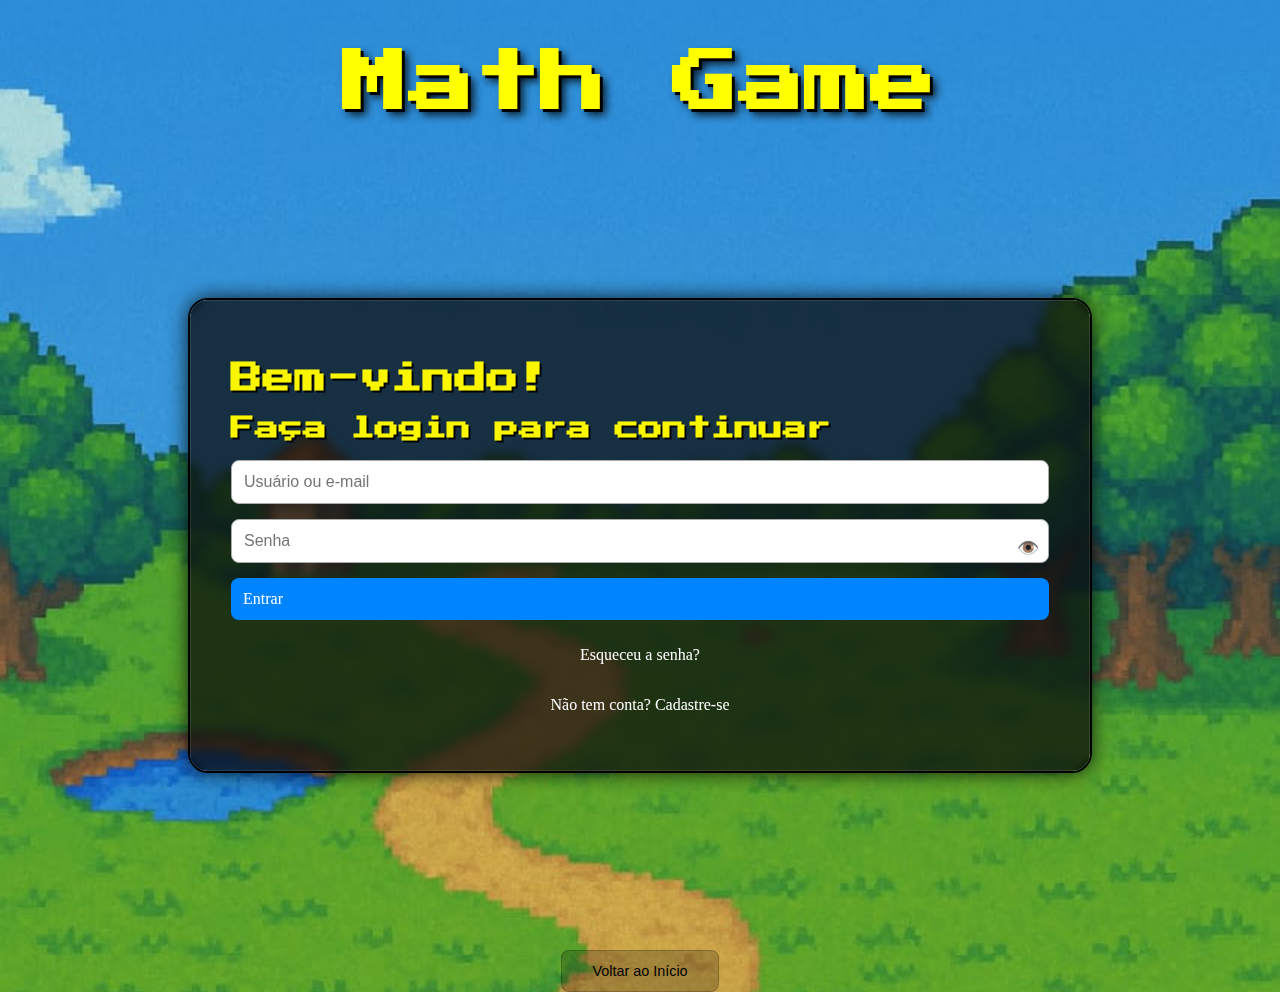
<file: index.html>
<!DOCTYPE html>
<html lang="pt-BR">
<head>
  <meta charset="UTF-8" />
  <meta name="viewport" content="width=device-width, initial-scale=1.0"/>
  <title>Site de Login - Math Game</title>
  <link href="https://fonts.googleapis.com/css2?family=Press+Start+2P&display=swap" rel="stylesheet">
  <link rel="stylesheet" href="login-estilo.css">
</head>
<body>
  <h1 class="titulo-jogo">Math Game</h1>

  <div class="main-content">
    <div class="container">
      <div class="form-side">

        <!-- Login -->
        <div id="login" class="page active">
          <h1>Bem-vindo!</h1>
          <h2>Faça login para continuar</h2>
          <form id="loginForm">
            <input type="text" name="usuario_ou_email" placeholder="Usuário ou e-mail" required />
            <!-- Campo de senha com ícone -->
            <div class="password-container">
              <input type="password" name="senha" id="loginSenha" placeholder="Senha" required />
              <span class="toggle-password" onclick="togglePassword('loginSenha', this)">👁️</span>
            </div>

            <a href="Jogo.html" class="menu-btn">Entrar</a>
            <p><a onclick="trocarPagina('esqueci')">Esqueceu a senha?</a></p>
            <p> <a onclick="trocarPagina('cadastro')">Não tem conta? Cadastre-se</a></p>
          </form>
        </div>
        <!-- Cadastro -->
        <div id="cadastro" class="page">
          <h1>Cadastro</h1>
          <form id="cadastroForm">
            <input type="text" name="nome_completo" placeholder="Nome completo" required />
            <input type="text" name="nome_usuario" placeholder="Nome no jogo" required />
            <input type="email" name="email" placeholder="E-mail" required />
            <!-- Senha com ícone -->
            <div class="password-container">
              <input type="password" name="senha" id="senhaCadastro" placeholder="Senha" required />
              <span class="toggle-password" onclick="togglePassword('senhaCadastro', this)">👁️</span>
            </div>
            <!-- Confirmar senha com ícone -->
            <div class="password-container">
              <input type="password" id="confirmarSenha" placeholder="Confirmar senha" required />
              <span class="toggle-password" onclick="togglePassword('confirmarSenha', this)">👁️</span>
            </div>

            <select name="serie" required>
              <option value="" disabled selected hidden>Selecione sua série</option>
              <option value="1EM">1º ano do Ensino Médio</option>
              <option value="2EM">2º ano do Ensino Médio</option>
              <option value="3EM">3º ano do Ensino Médio</option>
              <option value="3EM">3º ano do Ensino Médio</option>
            </select>
            <button type="submit">Cadastrar</button>
            <p> <a onclick="trocarPagina('login')">Já tem conta?Entrar</a></p>
          </form>
        </div>

        <!-- Esqueci senha -->
        <div id="esqueci" class="page">
          <h1>Recuperar senha</h1>
          <form id="esqueciForm">
            <input type="email" name="email" placeholder="E-mail" required />
            <input type="text" name="nome_usuario" placeholder="Nome no jogo" required />
            <button type="submit">Continuar</button>
            <p><a onclick="trocarPagina('login')">Voltar ao login</a></p>
          </form>
        </div>

        <!-- Redefinir senha -->
        <div id="redefinir" class="page">
          <h1>Nova senha</h1>
          <form id="redefinirForm">
            <!-- Nova senha com ícone -->
            <div class="password-container">
              <input type="password" name="novaSenha" id="novaSenha" placeholder="Nova senha" required />
              <span class="toggle-password" onclick="togglePassword('novaSenha', this)">👁️</span>
            </div>

            <!-- Confirmar nova senha com ícone -->
            <div class="password-container">
              <input type="password" id="confirmarNovaSenha" placeholder="Confirmar nova senha" required />
              <span class="toggle-password" onclick="togglePassword('confirmarNovaSenha', this)">👁️</span>
            </div>

            <button type="submit">Salvar</button>
          </form>
        </div>

      </div>
    </div>
  </div>
   <!-- Botão Voltar ao Início -->
 <div class="back-container">
  <a href="inicial_index.html" class="back-btn">Voltar ao Início</a>
</div>

  <script src="login-JavaScript.js"></script>
  <script>
    // Função para mostrar/ocultar senha
    function togglePassword(inputId, icon) {
      const input = document.getElementById(inputId);
      if (input.type === "password") {
        input.type = "text";
        icon.textContent = "🙈"; // ícone quando mostra
      } else {
        input.type = "password";
        icon.textContent = "👁️"; // ícone quando esconde
      }
    }
  </script>

  
</body>
</html>
</file>
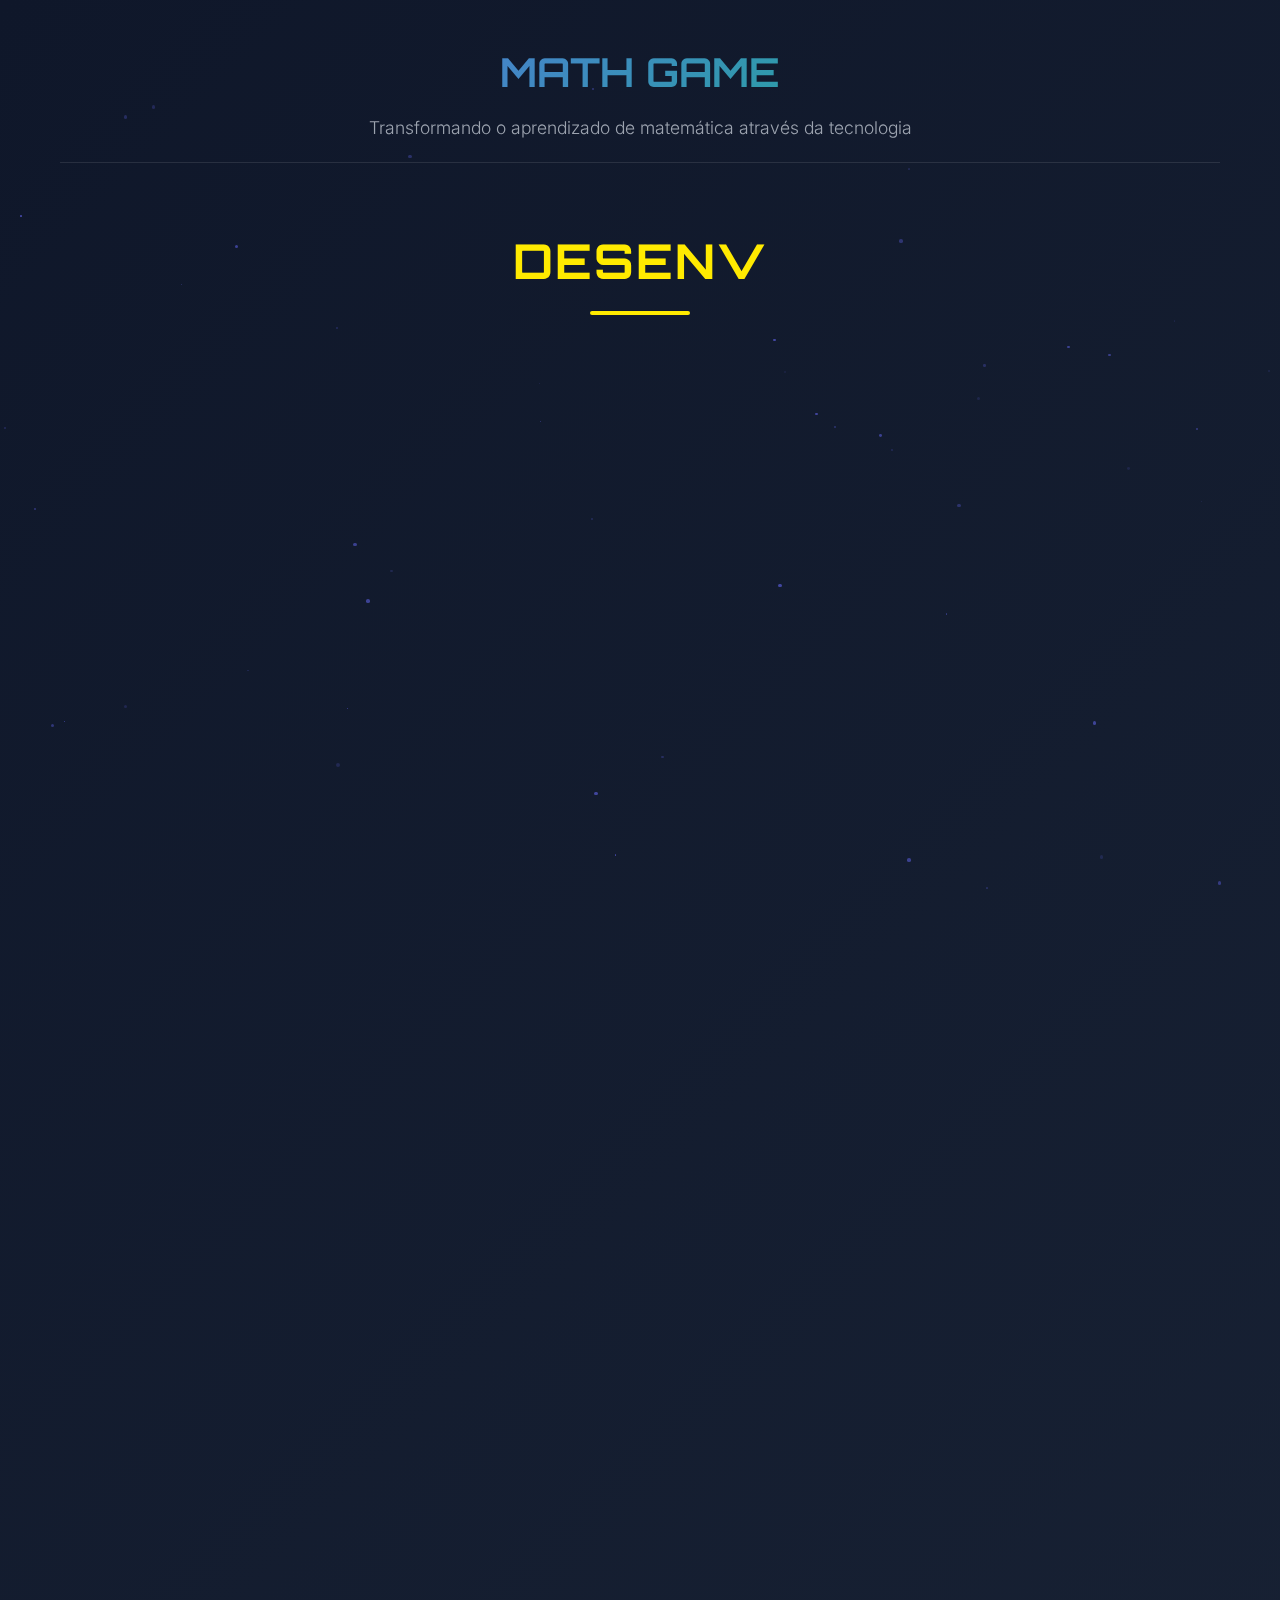
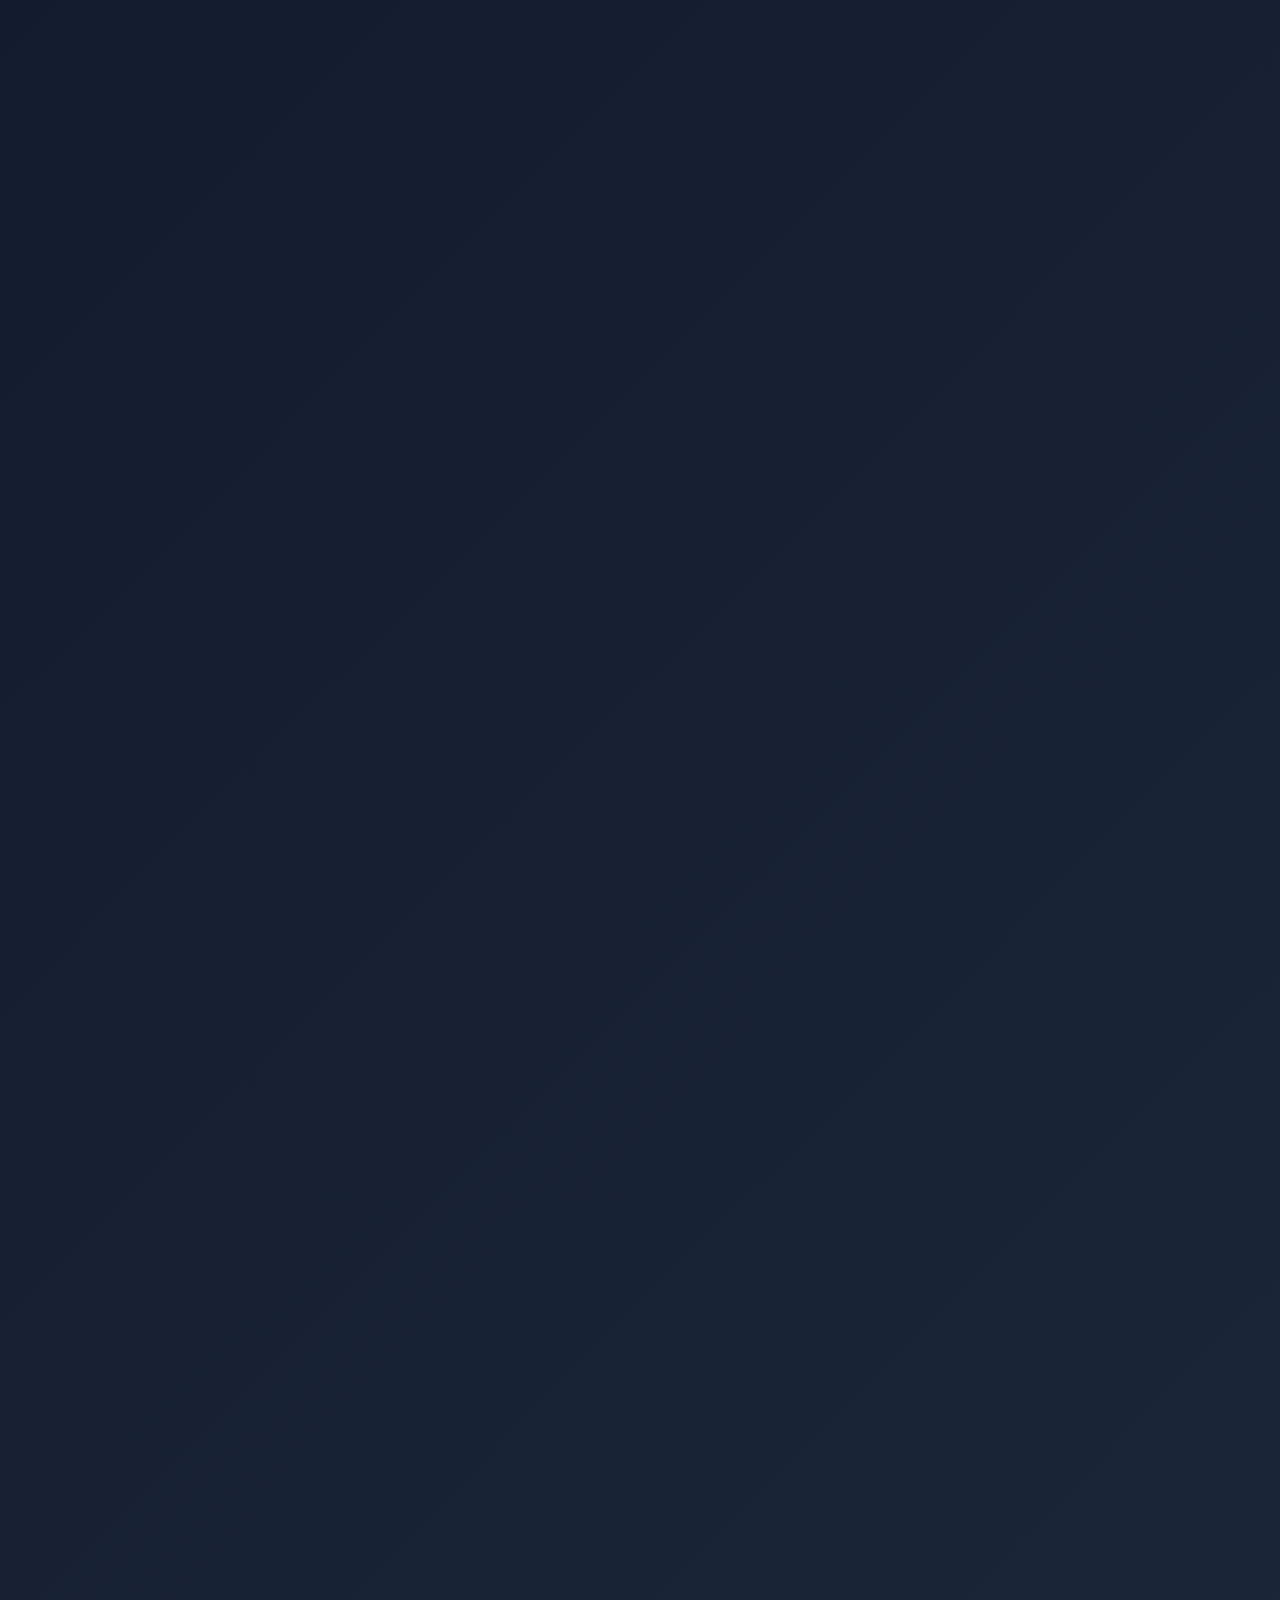
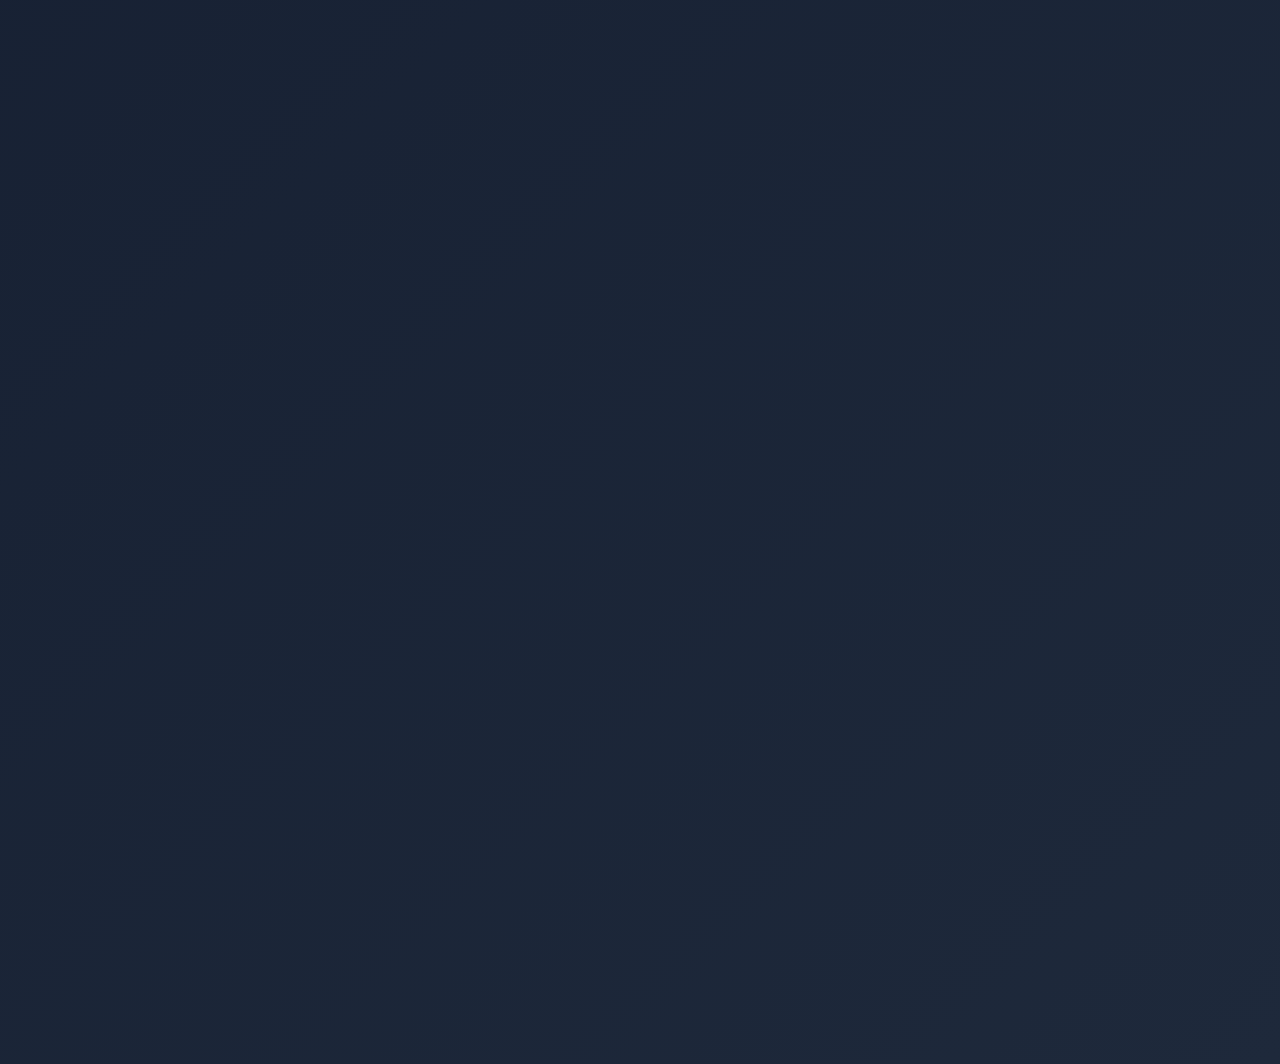
<file: Criadores.html>
<!DOCTYPE html>
<html lang="pt-BR">
<head>
    <meta charset="UTF-8">
    <meta name="viewport" content="width=device-width, initial-scale=1.0">
    <title>Criadores - Math Game</title>
    <link rel="stylesheet" href="Criadores.css">
    <link href="https://fonts.googleapis.com/css2?family=Inter:wght@300;400;500;600;700&family=Orbitron:wght@400;500;600;700&display=swap" rel="stylesheet">
</head>
<body>
    <!-- Efeito de partículas -->
    <div class="particles" id="particles"></div>

    <div class="container">
        <header class="header">
            <div class="logo">MATH GAME</div>
            <div class="subtitle">Transformando o aprendizado de matemática através da tecnologia</div>
        </header>

        <h1 class="pixel-title">Desenvolvedores</h1>

        <div class="developers-grid">
            <!-- Desenvolvedor 1 -->
            <div class="developer-card">
                <div class="developer-header">
                    <div class="developer-avatar">
                        <img src="Keila.jpeg" alt="Avatar do desenvolvedor">
                    </div>

                    <div class="developer-info">
                        <h2>Keila Rodrigues de Souza</h2>
                        <div class="developer-role">Programadora back-end, Front-end</div>
                    </div>
                </div>

                <div class="developer-details">
                    <h3>Contribuições no Projeto</h3>
                    <p>Idealizadora do projeto.</p>
                    <p>Back end e front end da pagina inicial para acessar o jogo.</p>
                    <p>auxiliou integrantes em tarefas a parte (Layout, documentação entre outros).</p>
                    <p>Banco de dados em php.</p>
                    <p> Game Design (Escola, Mapa, Casa).</p>

                    <h3>Habilidades Técnicas</h3>
                    <div class="qualities">
                        <span class="quality-tag">GitHub</span>
                        <span class="quality-tag">Back-end</span>
                        <span class="quality-tag">Front-end</span>
                        <span class="quality-tag">Bando de dados Mysql</span>
                    </div>

                    <h3>Sobre</h3>
                    <p>Sou estudante do 3º ano do Ensino Médio Técnico em Desenvolvimento de Sistemas, e futura acadêmica de Medicina Veterinária, Biologia e TI especializada em Front-end. Tenho interesse em programação, para telas sites. Além da área de tecnologia, também gosto de artesanato, especialmente amigurumi em crochê.</p>
                <div>
    <a href="https://www.linkedin.com/in/keila-souza-77b9b8375/" class="contact-btn" target="_blank">Entrar em Contato</a>
</div>

            <!-- Desenvolvedor 2 -->
            <div class="developer-card">
                <div class="developer-header">
                    <div class="developer-avatar">
                        <img src="Kath.jpeg" alt="Avatar do desenvolvedor">
                    </div>

                    <div class="developer-info">
                        <h2>Katharine</h2>
                        <div class="developer-role">Programadora back-end, Front-end</div>
                    </div>
                </div>

                <div class="developer-details">
                    <h3>Contribuições no Projeto</h3>
                    <p>Idealizadora do projeto.</p>
                    <p>Back end e front end da pagina inicial para acessar o jogo.</p>
                    <p>auxiliou integrantes em tarefas a parte (Layout, documentação entre outros).</p>
                    <p>Banco de dados em php.</p>
                    <p> Game Design (Escola, Mapa, Casa).</p>

                    <h3>Habilidades Técnicas</h3>
                    <div class="qualities">
                        <span class="quality-tag">GitHub</span>
                        <span class="quality-tag">Back-end</span>
                        <span class="quality-tag">Front-end</span>
                        <span class="quality-tag">Bando de dados Mysql</span>
                    </div>

                    <h3>Sobre</h3>
                    <p>(Breve apresentação).</p>
                </div>
                <a href="mailto:keilasouzarodrigues2007@email.com" class="contact-btn">Entrar em Contato</a>
            </div>

            <!-- Desenvolvedor 3 -->
            <div class="developer-card">
                <div class="developer-header">
                    <div class="developer-avatar">
                        <img src="Giovanna.jpeg" alt="Avatar do desenvolvedor">
                    </div>

                    <div class="developer-info">
                        <h2>Giovanna Albuquerque</h2>
                        <div class="developer-role">Front-end, Design Game, Prototipo</div>
                    </div>
                </div>

                <div class="developer-details">
                    <h3>Contribuições no Projeto</h3>
                    <p>Desenho em pixel art (Casas)</p>
                    <p>Front end da pagina informações sobre os criadores.</p>

                    <h3>Habilidades Técnicas</h3>
                    <div class="qualities">
                        <span class="quality-tag">Front-end</span>
                        <span class="quality-tag">Game Design</span>
                    </div>

                    <h3>Sobre</h3>
                    <p>(Breve apresentação).</p>
                </div>
                <a href="mailto:keilasouzarodrigues2007@email.com" class="contact-btn">Entrar em Contato</a>
            </div>

            <!-- Desenvolvedor 4 -->
            <div class="developer-card">
                <div class="developer-header">
                    <div class="developer-avatar">
                        <img src="Mathues.jpeg" alt="Avatar do desenvolvedor">
                    </div>

                    <div class="developer-info">
                        <h2>Matheus Souza de Aguiar</h2>
                        <div class="developer-role">Game Design</div>
                    </div>
                </div>

                <div class="developer-details">
                    <h3>Contribuições no Projeto</h3>
                    <p>Responsavel Pelo design grafico (Mochila,celular,lanchonete)</p>

                    <h3>Habilidades Técnicas</h3>
                    <div class="qualities">
                        <span class="quality-tag">Game Design</span>
                    </div>

                    <h3>Sobre</h3>
                    <p>Está cursando o último ano do EM.</p>
                </div>
                <a href="mailto:keilasouzarodrigues2007@email.com" class="contact-btn">Entrar em Contato</a>
            </div>

            <!-- Desenvolvedor 5 -->
            <div class="developer-card">
                <div class="developer-header">
                    <div class="developer-avatar">
                        <img src="Miguel.jpeg" alt="Avatar do desenvolvedor">
                    </div>

                    <div class="developer-info">
                        <h2>Miguel Lopes</h2>
                        <div class="developer-role">Game Design</div>
                    </div>
                </div>

                <div class="developer-details">
                    <h3>Contribuições no Projeto</h3>
                    <p>Idealizadora do projeto.</p>
                    <p>Back end e front end da pagina inicial para acessar o jogo.</p>
                    <p>auxiliou integrantes em tarefas a parte (Layout, documentação entre outros).</p>
                    <p>Banco de dados em php.</p>
                    <p> Game Design (Escola, Mapa, Casa).</p>

                    <h3>Habilidades Técnicas</h3>
                    <div class="qualities">
                        <span class="quality-tag">GitHub</span>
                        <span class="quality-tag">Back-end</span>
                        <span class="quality-tag">Front-end</span>
                        <span class="quality-tag">Bando de dados Mysql</span>
                    </div>

                    <h3>Sobre</h3>
                    <p>(Breve apresentação).</p>
                </div>
                <a href="mailto:keilasouzarodrigues2007@email.com" class="contact-btn">Entrar em Contato</a>
            </div>

            <!-- Desenvolvedor 6 -->
            <div class="developer-card">
                <div class="developer-header">
                    <div class="developer-avatar">
                        <img src="Gabriel B.jpeg" alt="Avatar do desenvolvedor">
                    </div>

                    <div class="developer-info">
                        <h2>Gabriel Bernardo</h2>
                        <div class="developer-role">Programadora Front-end</div>
                    </div>
                </div>

                <div class="developer-details">
                    <h3>Contribuições no Projeto</h3>
                    <p>Idealizadora do projeto.</p>
                    <p>Back end e front end da pagina inicial para acessar o jogo.</p>
                    <p>auxiliou integrantes em tarefas a parte (Layout, documentação entre outros).</p>
                    <p>Banco de dados em php.</p>
                    <p> Game Design (Escola, Mapa, Casa).</p>

                    <h3>Habilidades Técnicas</h3>
                    <div class="qualities">
                        <span class="quality-tag">GitHub</span>
                        <span class="quality-tag">Back-end</span>
                        <span class="quality-tag">Front-end</span>
                        <span class="quality-tag">Bando de dados Mysql</span>
                    </div>

                    <h3>Sobre</h3>
                    <p>(Breve apresentação).</p>
                </div>
                <a href="mailto:keilasouzarodrigues2007@email.com" class="contact-btn">Entrar em Contato</a>
            </div>
        </div>

        <!-- Botão Voltar ao Início -->
        <div class="back-container">
            <a href="index.html" class="back-btn">Voltar ao Início</a>
        </div>

        <footer class="footer">
            <p>Math Game &copy; 2025- Transformando a educação através da tecnologia</p>
        </footer>
    </div>

    <script src="Criadores.js"></script>
</body>
</html>
</file>
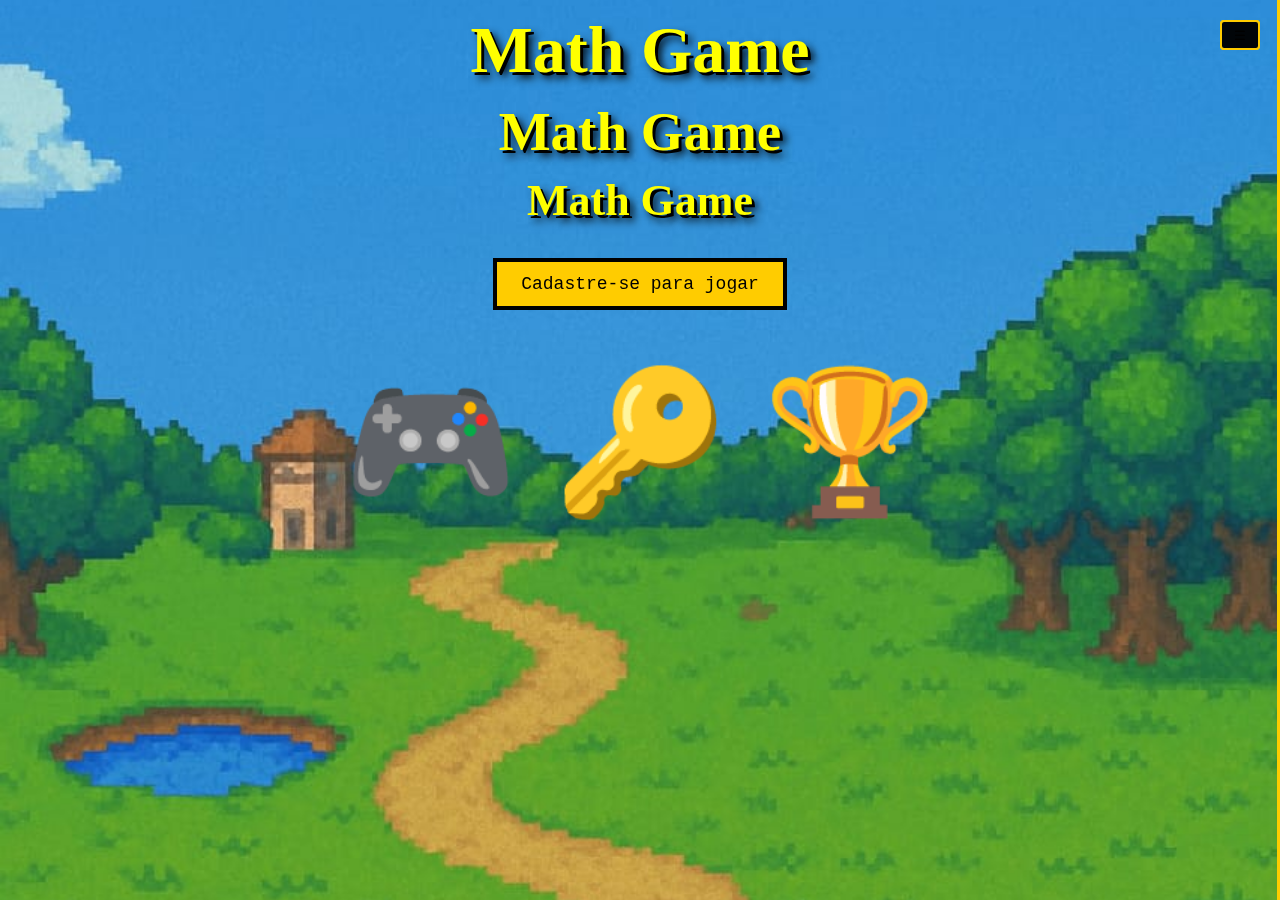
<file: inicial_index.html>
<!DOCTYPE html>
<html lang="en">
<head>
  <meta charset="UTF-8">
  <meta name="viewport" content="width=device-width, initial-scale=1.0">
  <title>Pagina inicial</title>
  <link rel="stylesheet" href="estilo.css">
</head>
<body>

</body>
</html>
<h1>Math Game</h1>
<h2>Math Game</h2>
<h3>Math Game</h3>

  <div class="center-btn">
    <a href="index.html" class="btn-pixel">Cadastre-se para jogar</a>
  </div>

    <!-- Ícones com caixas fixas abaixo -->
    <div class="icon-buttons">
      <div class="icon-wrapper">

        <button type="button" class="icon-btn" id="btn-control">🎮</button>
        <div class="info-box" id="box-control">Como funciona o jogo.</div>
      </div>

      <div class="icon-wrapper">
        <button type="button" class="icon-btn" id="btn-key">🔑</button>
        <div class="info-box" id="box-key">Como é a progreção da fase.</div>
      </div>

      <div class="icon-wrapper">

        <button type="button" class="icon-btn" id="btn-trophy">🏆</button>
        <div class="info-box" id="box-trophy">Metas e Recompensas.</div>
      </div>
    </div>
  </div>

  <!-- Botão hambúrguer fixo no canto superior direito -->
  <button class="hamburger" id="btn-menu">☰</button>
<!-- Sidebar oculta -->
<div id="sidebar" class="sidebar">
  <div class="icon-wrapper">
    <button class="icon-btn-sidebar" onclick="toggleInput('input1')">Sobre o jogo</button>
  </div>

  <div class="icon-wrapper">
    <button class="icon-btn-sidebar" onclick="toggleInput('input2')">Criadores</button>
    <a href="Criadores.html" target="_blank"></a>
  </div>
  <button type="button" class="hamburger" id="btn-menu">☰</button>

<div class="icon-wrapper">
    <!-- Botão Suporte atualizado para abrir e-mail -->
    <button class="icon-btn-sidebar" onclick="openSupportEmail()">Suporte</button>
  </div>
</div>
<script src="JavaScript.js"></script>
</body>
</file>
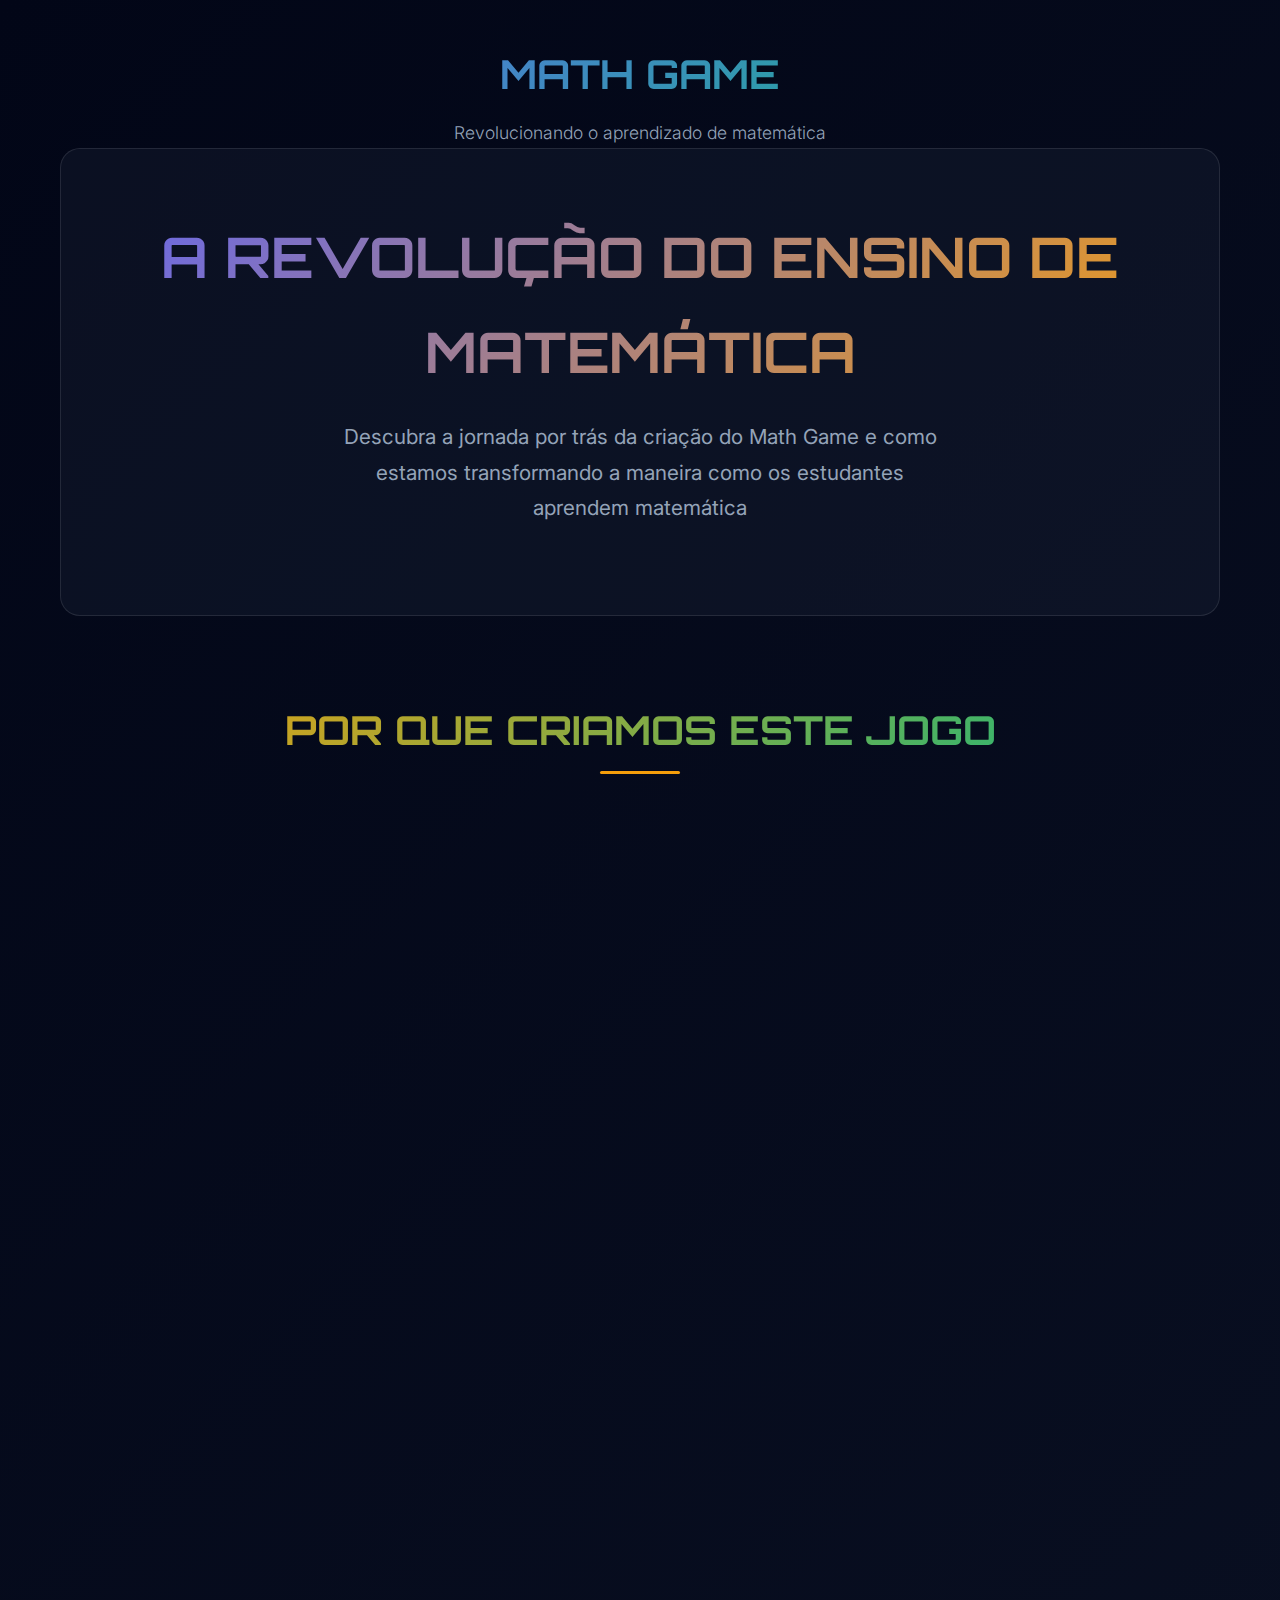
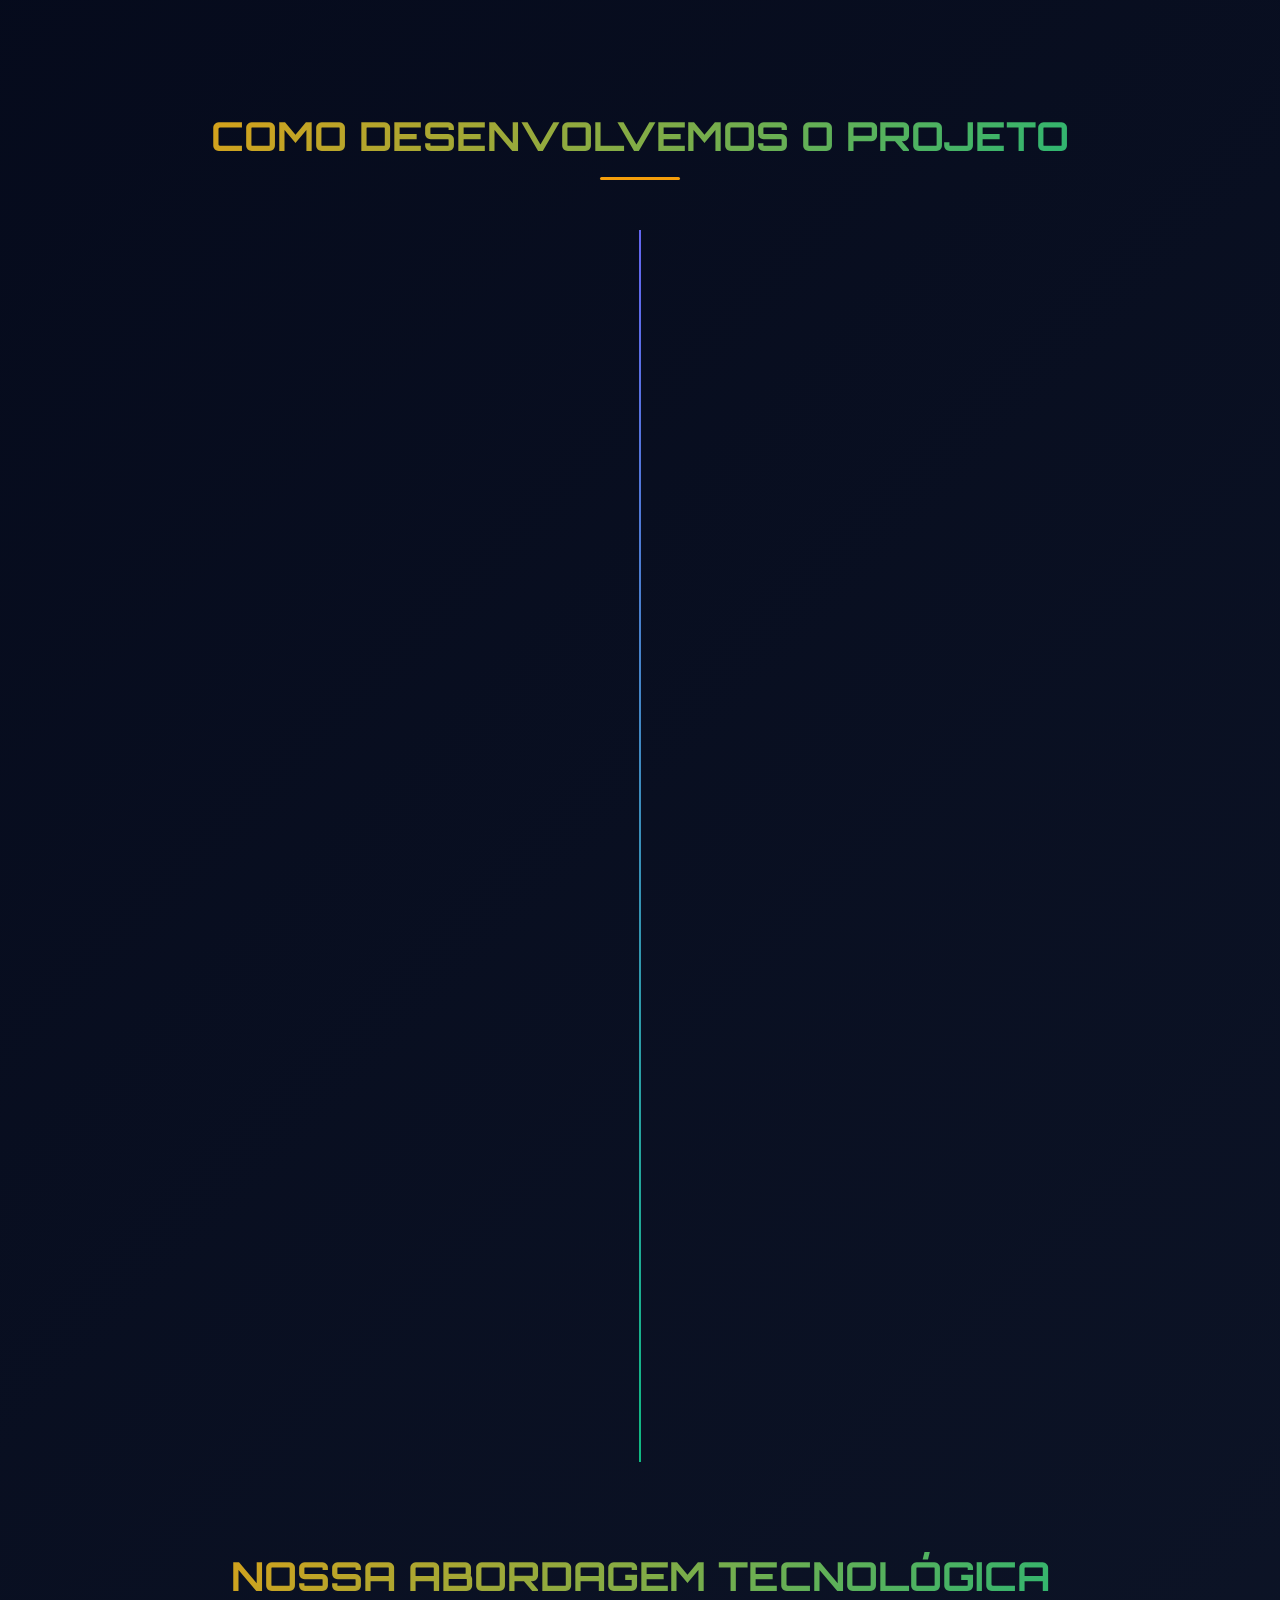
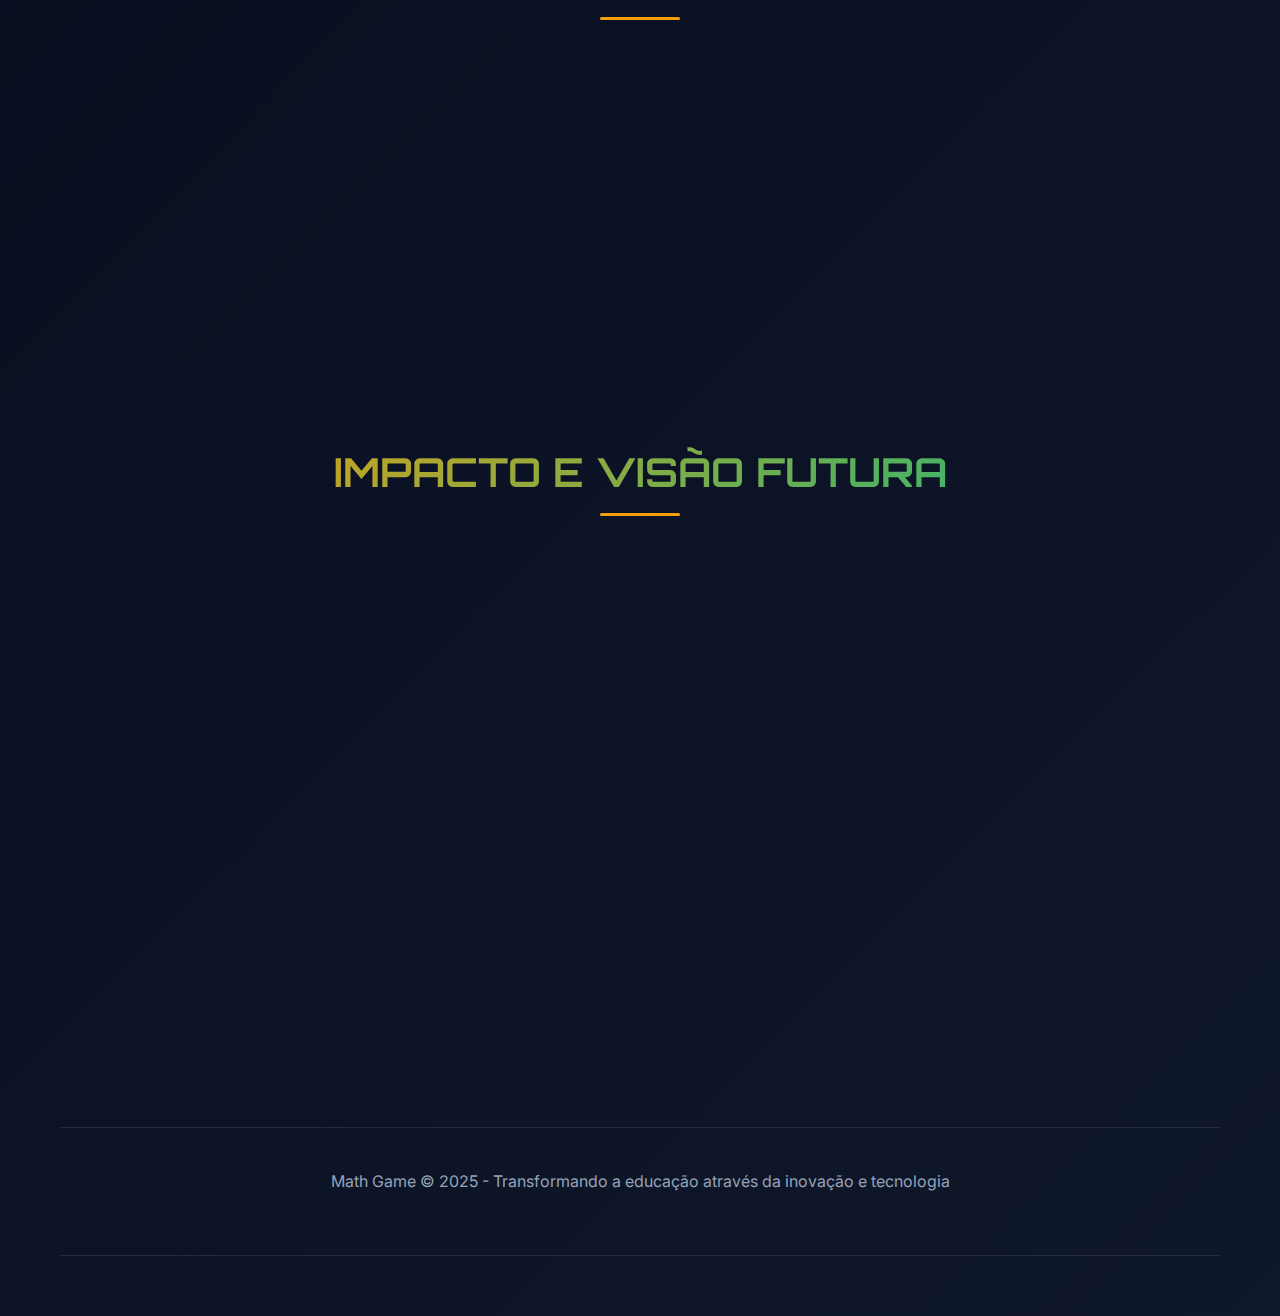
<file: Sobre.html>
<!DOCTYPE html>
<html lang="pt-BR">
<head>
    <meta charset="UTF-8">
    <meta name="viewport" content="width=device-width, initial-scale=1.0">
    <title>Sobre o Math Game</title>
    <style>
        /* Reset e estilos gerais */
        * {
            margin: 0;
            padding: 0;
            box-sizing: border-box;
        }
        
        :root {
            --primary: #6366F1;
            --secondary: #10B981;
            --accent: #F59E0B;
            --dark: #0F172A;
            --darker: #020617;
            --light: #F8FAFC;
            --text: #E2E8F0;
        }
        
        body {
            background: linear-gradient(135deg, var(--darker), var(--dark));
            color: var(--text);
            font-family: 'Inter', 'Segoe UI', sans-serif;
            line-height: 1.7;
            min-height: 100vh;
        }
        
        .container {
            max-width: 1200px;
            margin: 0 auto;
            padding: 0 20px;
        }
        
        /* Header */
        .header {
            padding: 40px 0 20px;
            text-align: center;
            border-bottom: 1px solid rgba(255,255,255,0.1);
            margin-bottom: 60px;
        }
        
        .logo {
            font-family: 'Orbitron', monospace;
            font-size: 2.5rem;
            font-weight: 700;
            background: linear-gradient(135deg, var(--primary), var(--secondary));
            -webkit-background-clip: text;
            -webkit-text-fill-color: transparent;
            margin-bottom: 10px;
        }
        
        .subtitle {
            color: #94A3B8;
            font-size: 1.1rem;
            font-weight: 300;
        }
        
        /* Navegação */
        .nav {
            display: flex;
            justify-content: center;
            gap: 30px;
            margin: 30px 0;
        }
        
        .nav-btn {
            padding: 12px 24px;
            background: rgba(30, 41, 59, 0.5);
            color: var(--text);
            border: 1px solid rgba(255,255,255,0.1);
            border-radius: 8px;
            text-decoration: none;
            font-weight: 500;
            transition: all 0.3s ease;
        }
        
        .nav-btn:hover {
            background: rgba(99, 102, 241, 0.2);
            border-color: var(--primary);
            transform: translateY(-2px);
        }
        
        /* Títulos */
        .section-title {
            font-family: 'Orbitron', monospace;
            font-size: 2.5rem;
            font-weight: 700;
            text-align: center;
            margin: 80px 0 40px;
            background: linear-gradient(135deg, var(--accent), var(--secondary));
            -webkit-background-clip: text;
            -webkit-text-fill-color: transparent;
            position: relative;
        }
        
        .section-title::after {
            content: "";
            position: absolute;
            bottom: -10px;
            left: 50%;
            transform: translateX(-50%);
            width: 80px;
            height: 3px;
            background: var(--accent);
            border-radius: 2px;
        }
        
        /* Hero Section */
        .hero {
            text-align: center;
            padding: 60px 0;
            background: rgba(30, 41, 59, 0.3);
            border-radius: 20px;
            margin-bottom: 80px;
            border: 1px solid rgba(255,255,255,0.1);
        }
        
        .hero-title {
            font-family: 'Orbitron', monospace;
            font-size: 3.5rem;
            font-weight: 700;
            margin-bottom: 20px;
            background: linear-gradient(135deg, var(--primary), var(--accent));
            -webkit-background-clip: text;
            -webkit-text-fill-color: transparent;
        }
        
        .hero-subtitle {
            font-size: 1.3rem;
            color: #94A3B8;
            max-width: 600px;
            margin: 0 auto 30px;
        }
        
        /* Cards de conteúdo */
        .content-grid {
            display: grid;
            gap: 40px;
            margin-bottom: 80px;
        }
        
        .content-card {
            background: rgba(30, 41, 59, 0.5);
            backdrop-filter: blur(10px);
            border-radius: 16px;
            padding: 40px;
            border: 1px solid rgba(255,255,255,0.1);
            transition: all 0.3s ease;
        }
        
        .content-card:hover {
            transform: translateY(-5px);
            border-color: rgba(99, 102, 241, 0.3);
            box-shadow: 0 15px 30px rgba(0, 0, 0, 0.3);
        }
        
        .card-title {
            font-size: 1.8rem;
            font-weight: 600;
            margin-bottom: 20px;
            color: var(--accent);
            display: flex;
            align-items: center;
        }
        
        .card-title::before {
            content: "▸";
            margin-right: 12px;
            color: var(--primary);
            font-size: 1.5rem;
        }
        
        .card-content {
            font-size: 1.1rem;
            line-height: 1.8;
            color: #CBD5E1;
        }
        
        .highlight {
            background: linear-gradient(135deg, var(--primary), var(--secondary));
            -webkit-background-clip: text;
            -webkit-text-fill-color: transparent;
            font-weight: 600;
        }
        
        /* Timeline */
        .timeline {
            position: relative;
            max-width: 800px;
            margin: 60px auto;
        }
        
        .timeline::before {
            content: "";
            position: absolute;
            left: 50%;
            transform: translateX(-50%);
            width: 2px;
            height: 100%;
            background: linear-gradient(to bottom, var(--primary), var(--secondary));
        }
        
        .timeline-item {
            position: relative;
            margin-bottom: 50px;
            width: 45%;
        }
        
        .timeline-item:nth-child(odd) {
            left: 0;
        }
        
        .timeline-item:nth-child(even) {
            left: 55%;
        }
        
        .timeline-content {
            background: rgba(30, 41, 59, 0.7);
            padding: 25px;
            border-radius: 12px;
            border: 1px solid rgba(255,255,255,0.1);
        }
        
        .timeline-date {
            font-weight: 600;
            color: var(--accent);
            margin-bottom: 10px;
            font-family: 'Orbitron', monospace;
        }
        
        .timeline-title {
            font-size: 1.3rem;
            font-weight: 600;
            margin-bottom: 10px;
            color: var(--light);
        }
        
        /* Features Grid */
        .features-grid {
            display: grid;
            grid-template-columns: repeat(auto-fit, minmax(300px, 1fr));
            gap: 30px;
            margin: 50px 0;
        }
        
        .feature-card {
            background: rgba(30, 41, 59, 0.5);
            padding: 30px;
            border-radius: 12px;
            text-align: center;
            border: 1px solid rgba(255,255,255,0.1);
            transition: all 0.3s ease;
        }
        
        .feature-card:hover {
            transform: translateY(-5px);
            border-color: var(--secondary);
        }
        
        .feature-icon {
            width: 60px;
            height: 60px;
            margin: 0 auto 20px;
            background: linear-gradient(135deg, var(--primary), var(--secondary));
            border-radius: 12px;
            display: flex;
            align-items: center;
            justify-content: center;
            font-size: 1.5rem;
        }
        
        .feature-title {
            font-size: 1.2rem;
            font-weight: 600;
            margin-bottom: 15px;
            color: var(--accent);
        }
        
        /* CTA Section */
        .cta-section {
            text-align: center;
            padding: 80px 0;
            background: rgba(30, 41, 59, 0.3);
            border-radius: 20px;
            margin: 80px 0;
            border: 1px solid rgba(255,255,255,0.1);
        }
        
        .cta-title {
            font-family: 'Orbitron', monospace;
            font-size: 2.5rem;
            font-weight: 700;
            margin-bottom: 20px;
            background: linear-gradient(135deg, var(--accent), var(--secondary));
            -webkit-background-clip: text;
            -webkit-text-fill-color: transparent;
        }
        
        .cta-buttons {
            display: flex;
            justify-content: center;
            gap: 20px;
            margin-top: 30px;
            flex-wrap: wrap;
        }
        
        .btn {
            padding: 15px 30px;
            border-radius: 8px;
            font-weight: 600;
            text-decoration: none;
            transition: all 0.3s ease;
            border: none;
            cursor: pointer;
            font-family: 'Inter', sans-serif;
        }
        
        .btn-primary {
            background: linear-gradient(135deg, var(--primary), var(--secondary));
            color: white;
        }
        
        .btn-secondary {
            background: transparent;
            color: var(--text);
            border: 1px solid rgba(255,255,255,0.2);
        }
        
        .btn:hover {
            transform: translateY(-2px);
            box-shadow: 0 10px 20px rgba(0, 0, 0, 0.3);
        }
        
        /* Footer */
        .footer {
            text-align: center;
            padding: 40px 0;
            border-top: 1px solid rgba(255,255,255,0.1);
            margin-top: 80px;
            color: #94A3B8;
        }
        
        /* Responsividade */
        @media (max-width: 768px) {
            .hero-title {
                font-size: 2.5rem;
            }
            
            .section-title {
                font-size: 2rem;
            }
            
            .timeline::before {
                left: 30px;
            }
            
            .timeline-item {
                width: 100%;
                left: 0 !important;
                padding-left: 60px;
            }
            
            .nav {
                flex-direction: column;
                align-items: center;
            }
            
            .cta-buttons {
                flex-direction: column;
                align-items: center;
            }
            
            .btn {
                width: 100%;
                max-width: 300px;
            }
        }
        
        /* Animações */
        @keyframes fadeInUp {
            from {
                opacity: 0;
                transform: translateY(30px);
            }
            to {
                opacity: 1;
                transform: translateY(0);
            }
        }
        
        .content-card, .feature-card, .timeline-item {
            animation: fadeInUp 0.6s ease-out forwards;
            opacity: 0;
        }
        
        .content-card:nth-child(1) { animation-delay: 0.1s; }
        .content-card:nth-child(2) { animation-delay: 0.2s; }
        .content-card:nth-child(3) { animation-delay: 0.3s; }
        .feature-card:nth-child(1) { animation-delay: 0.1s; }
        .feature-card:nth-child(2) { animation-delay: 0.2s; }
        .feature-card:nth-child(3) { animation-delay: 0.3s; }
        .timeline-item:nth-child(1) { animation-delay: 0.1s; }
        .timeline-item:nth-child(2) { animation-delay: 0.2s; }
        .timeline-item:nth-child(3) { animation-delay: 0.3s; }
        .timeline-item:nth-child(4) { animation-delay: 0.4s; }
    </style>
    
    <!-- Google Fonts -->
    <link href="https://fonts.googleapis.com/css2?family=Inter:wght@300;400;500;600;700&family=Orbitron:wght@400;500;600;700&display=swap" rel="stylesheet">
</head>
<body>
    <div class="container">
        <header class="header">
            <div class="logo">MATH GAME</div>
            <div class="subtitle">Revolucionando o aprendizado de matemática</div>

        <!-- Hero Section -->
        <section class="hero">
            <h1 class="hero-title">A REVOLUÇÃO DO ENSINO DE MATEMÁTICA</h1>
            <p class="hero-subtitle">Descubra a jornada por trás da criação do Math Game e como estamos transformando a maneira como os estudantes aprendem matemática</p>
        </section>

        <!-- Por que criamos -->
        <h2 class="section-title">POR QUE CRIAMOS ESTE JOGO</h2>
        
        <div class="content-grid">
            <div class="content-card">
                <h3 class="card-title">O Problema</h3>
                <p class="card-content">
                    Observamos que <span class="highlight">72% dos estudantes do ensino médio</span> consideram matemática a disciplina mais difícil e desinteressante. 
                    A metodologia tradicional de ensino não consegue engajar a geração digital, criando uma barreira entre os jovens e o aprendizado de conceitos matemáticos essenciais.
                </p>
            </div>
            
            <div class="content-card">
                <h3 class="card-title">Nossa Missão</h3>
                <p class="card-content">
                    Desenvolvemos o Math Game para <span class="highlight">transformar o aprendizado de matemática em uma experiência envolvente e significativa</span>. 
                    Acreditamos que quando os estudantes se divertem enquanto aprendem, a retenção de conhecimento aumenta significativamente e o medo da matemática desaparece.
                </p>
            </div>
            
            <div class="content-card">
                <h3 class="card-title">A Solução</h3>
                <p class="card-content">
                    Combinamos <span class="highlight">princípios de gamificação comprovados</span> com um currículo pedagógico rigoroso para criar um ambiente 
                    onde cada equação resolvida se torna uma conquista e cada conceito aprendido é uma vitória. Nosso jogo adapta-se ao ritmo de cada estudante, 
                    proporcionando desafios adequados ao seu nível de conhecimento.
                </p>
            </div>
        </div>

        <!-- Como criamos -->
        <h2 class="section-title">COMO DESENVOLVEMOS O PROJETO</h2>
        
        <div class="timeline">
            <div class="timeline-item">
                <div class="timeline-content">
                    <div class="timeline-date">FASE 1</div>
                    <h3 class="timeline-title">Pesquisa e Planejamento</h3>
                    <p>Realizamos pesquisas com estudantes e professores para entender as principais dificuldades no aprendizado de matemática. Definimos os pilares educacionais do projeto.</p>
                </div>
            </div>
            
            <div class="timeline-item">
                <div class="timeline-content">
                    <div class="timeline-date">FASE 2</div>
                    <h3 class="timeline-title">Prototipagem</h3>
                    <p>Desenvolvemos os primeiros protótipos do jogo, testando diferentes mecânicas de gamificação e interfaces. Realizamos testes com grupos focais para validar nossas ideias.</p>
                </div>
            </div>
            
            <div class="timeline-item">
                <div class="timeline-content">
                    <div class="timeline-date">FASE 3</div>
                    <h3 class="timeline-title">Desenvolvimento Técnico</h3>
                    <p>Implementamos a arquitetura do sistema, algoritmos matemáticos e mecânicas de jogo. Criamos o sistema de progressão adaptativa que se ajusta ao desempenho do estudante.</p>
                </div>
            </div>
            
            <div class="timeline-item">
                <div class="timeline-content">
                    <div class="timeline-date">FASE 4</div>
                    <h3 class="timeline-title">Refinamento e Lançamento</h3>
                    <p>Realizamos testes extensivos, otimizamos a experiência do usuário e preparamos o lançamento oficial. Desenvolvemos materiais de apoio para professores e estudantes.</p>
                </div>
            </div>
        </div>

        <!-- Tecnologias e Metodologias -->
        <h2 class="section-title">NOSSA ABORDAGEM TECNOLÓGICA</h2>
        
        <div class="features-grid">
            <div class="feature-card">
                <div class="feature-icon">⚡</div>
                <h3 class="feature-title">Tecnologia de Ponta</h3>
                <p>Utilizamos React.js, Node.js e algoritmos de IA para criar uma experiência fluida e personalizada para cada usuário.</p>
            </div>
            
            <div class="feature-card">
                <div class="feature-icon">🎮</div>
                <h3 class="feature-title">Gamificação Avançada</h3>
                <p>Sistema de recompensas, rankings e conquistas que mantém os estudantes motivados e engajados no aprendizado.</p>
            </div>
            
            <div class="feature-card">
                <div class="feature-icon">📊</div>
                <h3 class="feature-title">Análise de Dados</h3>
                <p>Monitoramos o progresso dos estudantes para identificar padrões de aprendizado e otimizar continuamente o jogo.</p>
            </div>
        </div>

        <!-- Impacto e Futuro -->
        <h2 class="section-title">IMPACTO E VISÃO FUTURA</h2>
        
        <div class="content-grid">
            <div class="content-card">
                <h3 class="card-title">Resultados Alcançados</h3>
                <p class="card-content">
                    Em nossos testes piloto, observamos um <span class="highlight">aumento de 45% na retenção de conceitos matemáticos</span> entre os estudantes que utilizaram 
                    o Math Game comparado com métodos tradicionais. A taxa de engajamento com atividades matemáticas fora da sala de aula aumentou em 68%.
                </p>
            </div>
            
            <div class="content-card">
                <h3 class="card-title">Próximos Passos</h3>
                <p class="card-content">
                    Estamos desenvolvendo <span class="highlight">novos módulos para diferentes níveis de ensino</span> e expandindo para outras disciplinas STEM. 
                    Também estamos criando uma plataforma para professores acompanharem o progresso de seus estudantes e personalizarem atividades.
                </p>
            </div>
        </div>

        <footer class="footer">
            <p>Math Game &copy; 2025 - Transformando a educação através da inovação e tecnologia</p>
        </footer>
    </div>

    <script>
        // Animação de scroll suave
        document.addEventListener('DOMContentLoaded', function() {
            // Efeito de digitação no hero
            const heroTitle = document.querySelector('.hero-title');
            const originalText = heroTitle.textContent;
            heroTitle.textContent = '';
            
            let i = 0;
            const typeWriter = () => {
                if (i < originalText.length) {
                    heroTitle.textC
</file>
<file: login-estilo.css>
/* Fundo */
body  {
  margin: 0;
  padding: 0;
  height: 100vh;
  background-image: url("Fundo.jpeg");
  background-repeat: no-repeat;
  background-size: cover;
  background-position: center;
}
    .titulo-jogo {
      margin-top: 50px;
      font-family: 'Press Start 2P', cursive;
      color: yellow;
      text-align: center;
      font-size: 66px;
      text-shadow: 3px 3px 0px black, 6px 6px 8px rgba(0,0,0,0.8);
    }
    .main-content {
      display: flex;
      justify-content: center;
      align-items: center;
      min-height: calc(100vh - 150px);
    }
    .container {
      display: flex;
      width: 90%;
      max-width: 900px;
      background-color:rgba(255,255,255,0.1);
      border: 2px solid #000000;
      border-radius: 20px;
      overflow: hidden;
      box-shadow: 0 0 20px rgba(0,0,0,0.8);
    }
    .form-side {
      flex: 1;
      padding: 40px;
      background: rgba(0, 0, 0, 0.7); 
      backdrop-filter: blur(5px);
      display: flex;
      flex-direction: column;
      justify-content: center;
      border-radius: 12px;
      border: 1px solid rgba(255, 255, 255, 0.1);
    }
    .form-side h1, 
.form-side h2 { 
  font-family: 'Press Start 2P', cursive; 
}

/* Estilo para todas as telas principais */
#login h1, #login h2,
#cadastro h1, #cadastro h2,
#esqueci h1, #esqueci h2,
#redefinir h1, #redefinir h2 {
  color: rgb(250, 246, 0);
  text-shadow: 2px 2px 0px rgb(0, 0, 0);
}

form { 
  display: flex; 
  flex-direction: column; 
}

input, select {
  padding: 12px;
  margin-bottom: 15px;
  border: 1px solid #aaa;
  border-radius: 8px;
  font-size: 1rem;
}
    .menu-btn{
       padding: 12px;
       background-color: #0084ff;
      color: white;
      border: none;
      border-radius: 8px;
      cursor: pointer;
      font-size: 1rem;
      margin-bottom: 10px;
    }
    button {
      padding: 12px;
       background-color: #0084ff;
      color: white;
      border: none;
      border-radius: 8px;
      cursor: pointer;
      font-size: 1rem;
      margin-bottom: 10px;
    }
    p { text-align: center; }
    .page { display: none; }
    .active { display: block; }

/* Links padrão */
a {
  color: rgb(255, 255, 255);           /* cor normal do link */
  text-decoration: none;  /* tira o sublinhado */
  cursor: pointer;
  transition: color 0.3s; /* animação suave */
}

/* Quando passar o mouse */
a:hover {
  color: blue;            /* fica azul */
}

/* Container do campo de senha com ícone */
.password-container {
  position: relative;
  display: flex;
  align-items: center;
}

.password-container input {
  flex: 1;
  padding-right: 40px; /* espaço para o ícone */
}

.toggle-password {
  position: absolute;
  right: 10px;
  cursor: pointer;
  font-size: 18px;
  user-select: none;
}

.back-btn {
  display: inline-flex;
  align-items: center;
  justify-content: center;
  padding: 12px 30px;
  background: rgba(0, 0, 0, 0.2);
  color: var(--light);
  border: 1px solid rgba(0, 0, 0, 0.2);
  border-radius: 8px;
  font-family: 'Inter', sans-serif;
  font-size: 0.9rem;
  font-weight: 500;
  cursor: pointer;
  margin: 40px auto 60px;
  transition: all 0.3s ease;
  text-decoration: none;
  display: block;
  width: fit-content;
}

.back-btn:hover {
  background: rgba(0, 0, 0, 0.1);
  border-color: rgba(255,255,255,0.3);
  transform: translateY(-2px);
}
</file>
<file: Criadores.css>
/* Reset e estilos gerais */
* {
    margin: 0;
    padding: 0;
    box-sizing: border-box;
}

:root {
    --primary: #6366F1;
    --secondary: #10B981;
    --accent: #ffea00;
    --dark: #1F2937;
    --light: #F3F4F6;
    --text: #374151;
}

body {
    background: linear-gradient(135deg, #0F172A, #1E293B);
    color: var(--light);
    font-family: 'Inter', 'Segoe UI', sans-serif;
    line-height: 1.6;
    min-height: 100vh;
}

.container {
    max-width: 1200px;
    margin: 0 auto;
    padding: 0 20px;
}

/* Cabeçalho */
.header {
    padding: 40px 0 20px;
    text-align: center;
    border-bottom: 1px solid rgba(255,255,255,0.1);
    margin-bottom: 60px;
}

.logo {
    font-family: 'Orbitron', monospace;
    font-size: 2.5rem;
    font-weight: 700;
    background: linear-gradient(135deg, var(--primary), var(--secondary));
    
    /* Propriedades padrão */
    background-clip: text;
    color: transparent;
    
    /* Prefixos vendor */
    -webkit-background-clip: text;
    -webkit-text-fill-color: transparent;
    -moz-background-clip: text;
    -moz-text-fill-color: transparent;
    
    margin-bottom: 10px;
}

.subtitle {
    color: #9CA3AF;
    font-size: 1.1rem;
    font-weight: 300;
}

/* Título */
.pixel-title {
    font-family: 'Orbitron', monospace;
    color: var(--accent);
    text-align: center;
    font-size: 3rem;
    font-weight: 700;
    margin: 40px 0 60px;
    position: relative;
    text-transform: uppercase;
    letter-spacing: 2px;
}

.pixel-title::after {
    content: "";
    position: absolute;
    bottom: -15px;
    left: 50%;
    transform: translateX(-50%);
    width: 100px;
    height: 4px;
    background: var(--accent);
    border-radius: 2px;
}

/* Grid de desenvolvedores */
.developers-grid {
    display: grid;
    grid-template-columns: repeat(auto-fit, minmax(320px, 1fr));
    gap: 30px;
    margin-bottom: 60px;
}

.developer-card {
    background: rgba(30, 41, 59, 0.7);
    backdrop-filter: blur(10px);
    border-radius: 16px;
    padding: 30px;
    transition: all 0.3s ease;
    border: 1px solid rgba(255,255,255,0.1);
    position: relative;
    overflow: hidden;
}

.developer-card::before {
    content: "";
    position: absolute;
    top: 0;
    left: 0;
    right: 0;
    height: 4px;
    background: linear-gradient(90deg, var(--primary), var(--secondary));
}

.developer-card:hover {
    transform: translateY(-10px);
    box-shadow: 0 20px 40px rgba(0, 0, 0, 0.3);
    border-color: rgba(99, 102, 241, 0.3);
}

.developer-header {
    display: flex;
    align-items: center;
    margin-bottom: 20px;
}

.developer-avatar {
width: 80px;
height: 80px;
border-radius: 50%;
margin-right: 20px;
overflow: hidden;
position: relative;
border: 3px solid rgba(255,255,255,0.1);
background: linear-gradient(135deg, var(--primary), var(--secondary));
display: flex;
align-items: center;
justify-content: center;
font-size: 1.8rem;
color: white;
}

/* Estilo da imagem dentro do avatar */
.developer-avatar img {
width: 100%;
height: 100%;
object-fit: cover;
display: block;
}

/* Animação leve ao passar o mouse */
.developer-avatar:hover img {
transform: scale(1.05);
transition: transform 0.3s ease;
}


.developer-info h2 {
    font-size: 1.4rem;
    font-weight: 600;
    margin-bottom: 5px;
    background: linear-gradient(135deg, var(--primary), var(--accent));
    
    /* Propriedades padrão */
    background-clip: text;
    color: transparent;
    
    /* Prefixos vendor */
    -webkit-background-clip: text;
    -webkit-text-fill-color: transparent;
    -moz-background-clip: text;
    -moz-text-fill-color: transparent;
}


.developer-role {
    color: var(--secondary);
    font-weight: 500;
    font-size: 0.9rem;
}

.developer-details h3 {
    font-size: 1rem;
    font-weight: 600;
    margin: 20px 0 10px;
    color: var(--accent);
    display: flex;
    align-items: center;
}

.developer-details h3::before {
    content: "▸";
    margin-right: 8px;
    color: var(--primary);
}

.developer-details p {
    font-size: 0.95rem;
    color: #D1D5DB;
    line-height: 1.6;
    margin-bottom: 15px;
}

.qualities {
    display: flex;
    flex-wrap: wrap;
    gap: 8px;
    margin: 15px 0;
}

.quality-tag {
    background: rgba(99, 102, 241, 0.2);
    color: var(--primary);
    padding: 6px 12px;
    border-radius: 20px;
    font-size: 0.8rem;
    font-weight: 500;
    border: 1px solid rgba(99, 102, 241, 0.3);
}

/* Botão de contato */
.contact-btn {
    display: inline-flex;
    align-items: center;
    justify-content: center;
    width: 100%;
    padding: 12px 20px;
    background: linear-gradient(135deg, var(--primary), var(--secondary));
    color: white;
    border: none;
    border-radius: 8px;
    font-family: 'Inter', sans-serif;
    font-size: 0.9rem;
    font-weight: 600;
    cursor: pointer;
    margin-top: 20px;
    transition: all 0.3s ease;
    text-decoration: none;
    position: relative;
    overflow: hidden;
}

.contact-btn::before {
    content: "";
    position: absolute;
    top: 0;
    left: -100%;
    width: 100%;
    height: 100%;
    background: linear-gradient(90deg, transparent, rgba(255,255,255,0.2), transparent);
    transition: 0.5s;
}

.contact-btn:hover::before {
    left: 100%;
}

.contact-btn:hover {
    transform: translateY(-2px);
    box-shadow: 0 10px 20px rgba(99, 102, 241, 0.3);
}

/* Botão voltar */
.back-btn {
    display: inline-flex;
    align-items: center;
    justify-content: center;
    padding: 12px 30px;
    background: transparent;
    color: var(--light);
    border: 1px solid rgba(255,255,255,0.2);
    border-radius: 8px;
    font-family: 'Inter', sans-serif;
    font-size: 0.9rem;
    font-weight: 500;
    cursor: pointer;
    margin: 40px auto 60px;
    transition: all 0.3s ease;
    text-decoration: none;
    display: block;
    width: fit-content;
}

.back-btn:hover {
    background: rgba(255,255,255,0.1);
    border-color: rgba(255,255,255,0.3);
    transform: translateY(-2px);
}
/* Animações */
@keyframes fadeInUp {
    from {
        opacity: 0;
        transform: translateY(30px);
    }
    to {
        opacity: 1;
        transform: translateY(0);
    }
}

.developer-card {
    animation: fadeInUp 0.6s ease-out forwards;
    opacity: 0;
}

.developer-card:nth-child(1) { animation-delay: 0.1s; }
.developer-card:nth-child(2) { animation-delay: 0.2s; }
.developer-card:nth-child(3) { animation-delay: 0.3s; }
.developer-card:nth-child(4) { animation-delay: 0.4s; }

@media (max-width: 768px) {
.developer-header {
flex-direction: column;
text-align: center;
}

.developer-avatar {
margin-right: 0;
margin-bottom: 15px;
width: 70px;
height: 70px;
}

.developer-info h2 {
font-size: 1.2rem;
}

.developer-role {
font-size: 0.85rem;
}
}

/* Rodapé */
.footer {
    text-align: center;
    padding: 40px 0;
    border-top: 1px solid rgba(255,255,255,0.1);
    margin-top: 40px;
    color: #9CA3AF;
    font-size: 0.9rem;
}

/* Efeito de partículas no fundo */
.particles {
    position: fixed;
    top: 0;
    left: 0;
    width: 100%;
    height: 100%;
    z-index: -1;
    pointer-events: none;
}

.particle {
    position: absolute;
    width: 4px;
    height: 4px;
    background: var(--primary);
    border-radius: 50%;
    opacity: 0.3;
}

.back-container {
text-align: center;
margin: 40px 0 60px;
}
</file>
<file: estilo.css>
/* Reset e configurações base */
* {
  box-sizing: border-box;
  margin: 0;
  padding: 0;
}

body {
  margin: 0;
  padding: 0;
  min-height: 100vh;
  position: relative;
  overflow-x: hidden;
  font-family: 'Press Start 2P', monospace;
}

/* Cria uma camada só para a imagem de fundo */
body::before {
  content: "";
  position: fixed;
  top: 0;
  left: 0;
  width: 100%;
  height: 100%;
  background-image: url("Fundo.jpeg");
  background-repeat: no-repeat;
  background-size: cover;
  background-position: center;
  z-index: -1;
  transition: filter 0.3s ease;
}

/* Container principal responsivo */
.container {
  width: 100%;
  max-width: 1200px;
  margin: 0 auto;
  padding: 20px;
}

/* Títulos responsivos */
header {
  text-align: center;
  padding: 20px 0;
}

h1, h2, h3 {
  font-family: 'Press Start 2P', cursive;
  color: yellow;
  text-align: center;
  text-shadow: 
    3px 3px 0px black,
    6px 6px 8px rgba(0,0,0,0.9);
  margin: 10px 0;
  line-height: 1.2;
}

/* Títulos responsivos */
h1 { 
  font-size: clamp(28px, 8vw, 66px); 
}

h2 { 
  font-size: clamp(24px, 6vw, 55px); 
}

h3 { 
  font-size: clamp(20px, 5vw, 44px); 
}

/* Menu central responsivo */
.menu-container {
  position: absolute;
  top: 60%;
  left: 50%;
  transform: translate(-50%, -50%);
  display: flex;
  flex-direction: column;
  align-items: center;
  gap: 20px;
  width: 90%;
  max-width: 500px;
}

/* Botão cadastre-se responsivo */
.center-btn {
  display: flex;
  justify-content: center;
  align-items: center;
  margin: 30px auto 40px;
  padding: 0 20px;
}

/* Botão em estilo pixel responsivo */
.btn-pixel {
  background-color: #ffcc00;
  color: black;
  font-size: clamp(12px, 3vw, 18px);
  padding: clamp(8px, 2vw, 12px) clamp(16px, 3vw, 24px);
  border: 4px solid #000;
  cursor: pointer;
  font-family: 'Press Start 2P', monospace;
  transition: all 0.2s ease;
  text-decoration: none;
  text-align: center;
  display: inline-block;
}

.btn-pixel:hover {
  transform: scale(1.1);
  background-color: #ffe603b0;
}

/* Ícones responsivos */
.icon-buttons {
  display: flex;
  gap: clamp(10px, 3vw, 15px);
  justify-content: center;
  margin-top: 30px;
  flex-wrap: wrap;
  padding: 0 20px;
}

/* Wrapper para posicionar caixa abaixo do ícone */
.icon-wrapper {
  position: relative;
  display: flex;
  flex-direction: column;
  align-items: center;
}

.icon-btn {
  font-size: clamp(60px, 15vw, 140px);
  background: none;
  border: none;
  color: white;
  padding: 10px;
  cursor: pointer;
  transition: all 0.2s ease;
  display: flex;
  align-items: center;
  justify-content: center;
}

.icon-btn:hover {
  transform: scale(1.3);
}

/* Caixas de informação responsivas */
.info-box {
  display: none;
  position: absolute;
  top: 100%;
  left: 50%;
  transform: translateX(-50%);
  background-color: rgba(0, 0, 0, 0.9);
  color: white;
  border: 2px solid yellow;
  padding: clamp(10px, 2vw, 15px);
  font-family: 'Press Start 2P', monospace;
  font-size: clamp(10px, 2vw, 12px);
  width: clamp(150px, 40vw, 200px);
  text-align: center;
  z-index: 10;
  border-radius: 8px;
}

/* Hambúrguer estilo pixel amarelo */
.hamburger {
  position: fixed;
  top: 20px;
  right: 20px;
  width: 40px;
  height: 30px;
  background: rgba(0, 0, 0, 0.8);
  border: 2px solid #ffcc00;
  border-radius: 4px;
  cursor: pointer;
  display: flex;
  flex-direction: column;
  justify-content: space-between;
  padding: 6px 4px;
  z-index: 1000;
  transition: all 0.3s ease;
}

.hamburger span {
  display: block;
  height: 3px;
  width: 100%;
  background-color: #ffcc00;
  border-radius: 2px;
  transition: all 0.3s ease;
}

.hamburger:hover {
  transform: scale(1.1);
  background: rgba(0, 0, 0, 0.9);
}

.hamburger:hover span {
  background-color: #ffe603;
}

/* Sidebar com fundo preto transparente */
.sidebar {
  height: 100%;
  width: 0;
  position: fixed;
  top: 0;
  right: 0;
  background-color: rgba(0, 0, 0, 0.9);
  border-left: 3px solid #ffcc00;
  overflow-x: hidden;
  transition: 0.3s;
  padding-top: 80px;
  z-index: 999;
}

/* Botões dentro da sidebar com bordas redondas */
.icon-btn-sidebar {
  display: block;
  width: 90%;
  margin: 15px auto;
  padding: 15px;
  background: #333;
  border: 2px solid #ffcc00;
  border-radius: 25px;
  color: #ffcc00;
  font-family: 'Press Start 2P', monospace;
  font-size: clamp(10px, 2.5vw, 12px);
  cursor: pointer;
  text-align: center;
  transition: all 0.3s ease;
}

.icon-btn-sidebar:hover {
  background: #ffcc00;
  color: black;
  transform: scale(1.05);
}

/* Inputs escondidos */
.hidden-input {
  display: none;
  margin: 8px 16px;
  padding: 10px;
  width: 80%;
  border-radius: 10px;
  border: 1px solid #ffcc00;
  background: rgba(255, 255, 255, 0.1);
  color: white;
}

.show {
  display: block;
}

/* Quando a caixa tiver a classe show, ela aparece */
.info-box.show {
  display: block;
}

/* Media Queries para diferentes tamanhos de tela */
@media (max-width: 768px) {
  .icon-buttons {
    gap: 8px;
  }
  
  .icon-btn {
    font-size: clamp(50px, 12vw, 80px);
  }
  
  .hamburger {
    top: 15px;
    right: 15px;
    width: 35px;
    height: 25px;
  }
  
  .sidebar {
    padding-top: 70px;
  }
}

@media (max-width: 480px) {
  h1, h2, h3 {
    line-height: 1.1;
  }
  
  .center-btn {
    margin: 20px auto 30px;
  }
  
  .icon-buttons {
    flex-direction: column;
    align-items: center;
    gap: 5px;
  }
  
  .icon-wrapper {
    margin: 5px 0;
  }
  
  .hamburger {
    top: 10px;
    right: 10px;
    width: 30px;
    height: 20px;
  }
  
  .hamburger span {
    height: 2px;
  }
}

/* Para telas muito grandes */
@media (min-width: 1600px) {
  .container {
    max-width: 1400px;
  }
  
  h1 { font-size: 80px; }
  h2 { font-size: 65px; }
  h3 { font-size: 50px; }
  
  .icon-btn {
    font-size: 160px;
  }
}
</file>
